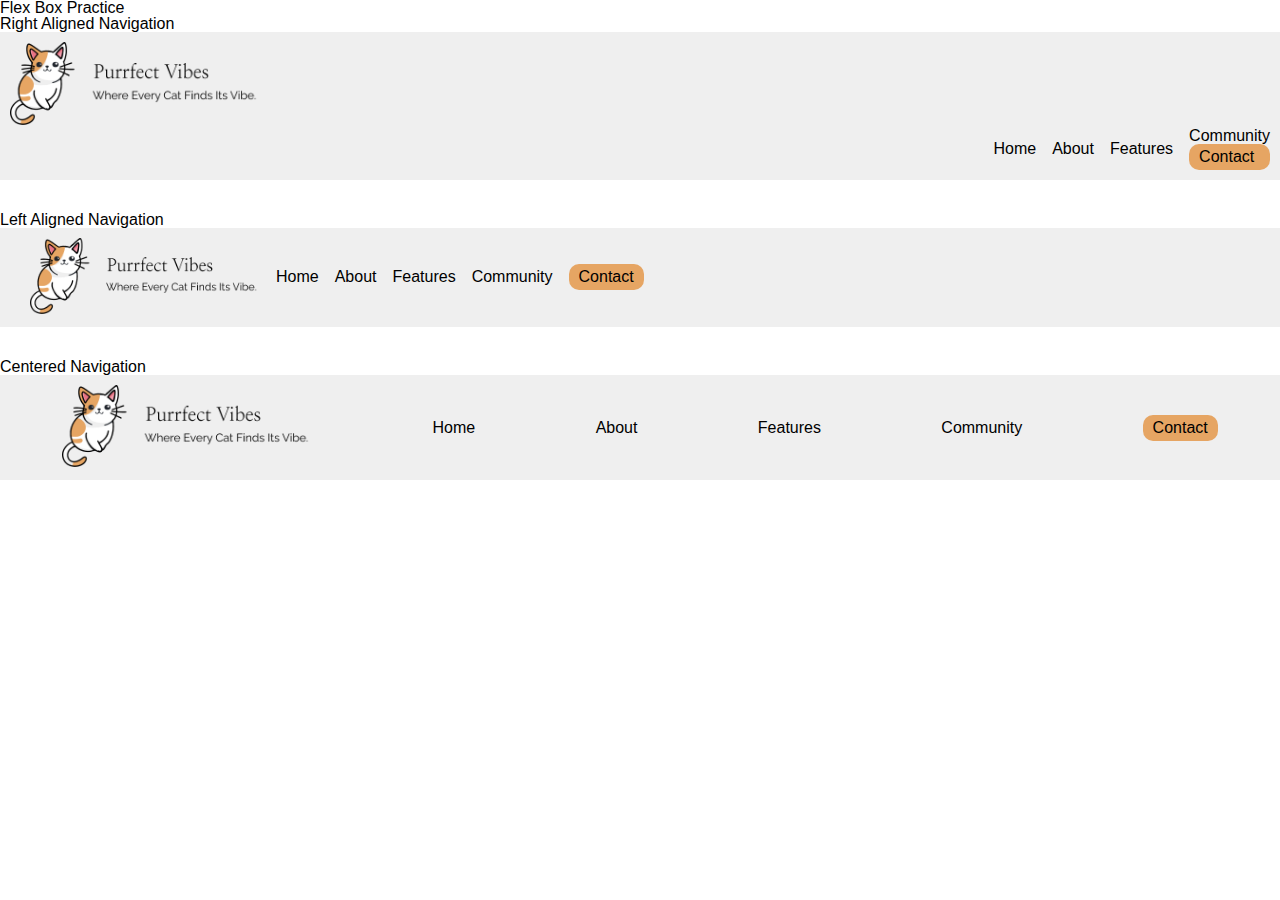
<file: beginning 5/part1/index.html>
<!DOCTYPE html>
<html lang="en">
<head>
    <meta charset="UTF-8">
    <meta name="viewport" content="width=device-width, initial-scale=1.0">
    <title>Flex Box Layout Practice</title>
    <link rel="stylesheet" href="css/reset.css">
    <link rel="stylesheet" href="css/styles.css">
</head>
<body>
    <h1>Flex Box Practice</h1>
        <h2>Right Aligned Navigation</h2>
        <nav class="nav1">
            <img src="assets/logo.png" alt="logo">
            <ul>
                <li><a href="#">Home</a></li>
                <li><a href="#">About</a></li>
                <li><a href="#">Features</a></li>
                <lili><a href="#">Community</a></li>
                <li ><a href="#" class="button">Contact</a></li>
            </ul>
        </nav>

    <h2>Left Aligned Navigation</h2>
    <nav class="nav2">
        <ul>
            <li><img  class="logo2" src="assets/logo.png" alt="logo"></li>
            <li><a href="#">Home</a></li>
            <li><a href="#">About</a></li>
            <li><a href="#">Features</a></li>
            <li><a href="#">Community</a></li>
            <li><a href="#" class="button">Contact</a></li>
        </ul>
    </nav>

    <h2>Centered Navigation</h2>
    <nav class="nav3">
        <ul>
            <li><img  class="logo3" src="assets/logo.png" alt="logo"></li>
            <li ><a href="#">Home</a></li>
            <li ><a href="#">About</a></li>
            <li><a href="#">Features</a></li>
            <li><a href="#">Community</a></li>
            <li><a href="#" class="button">Contact</a></li>
        </ul>
    </nav>
   
</body>
</html>
</file>
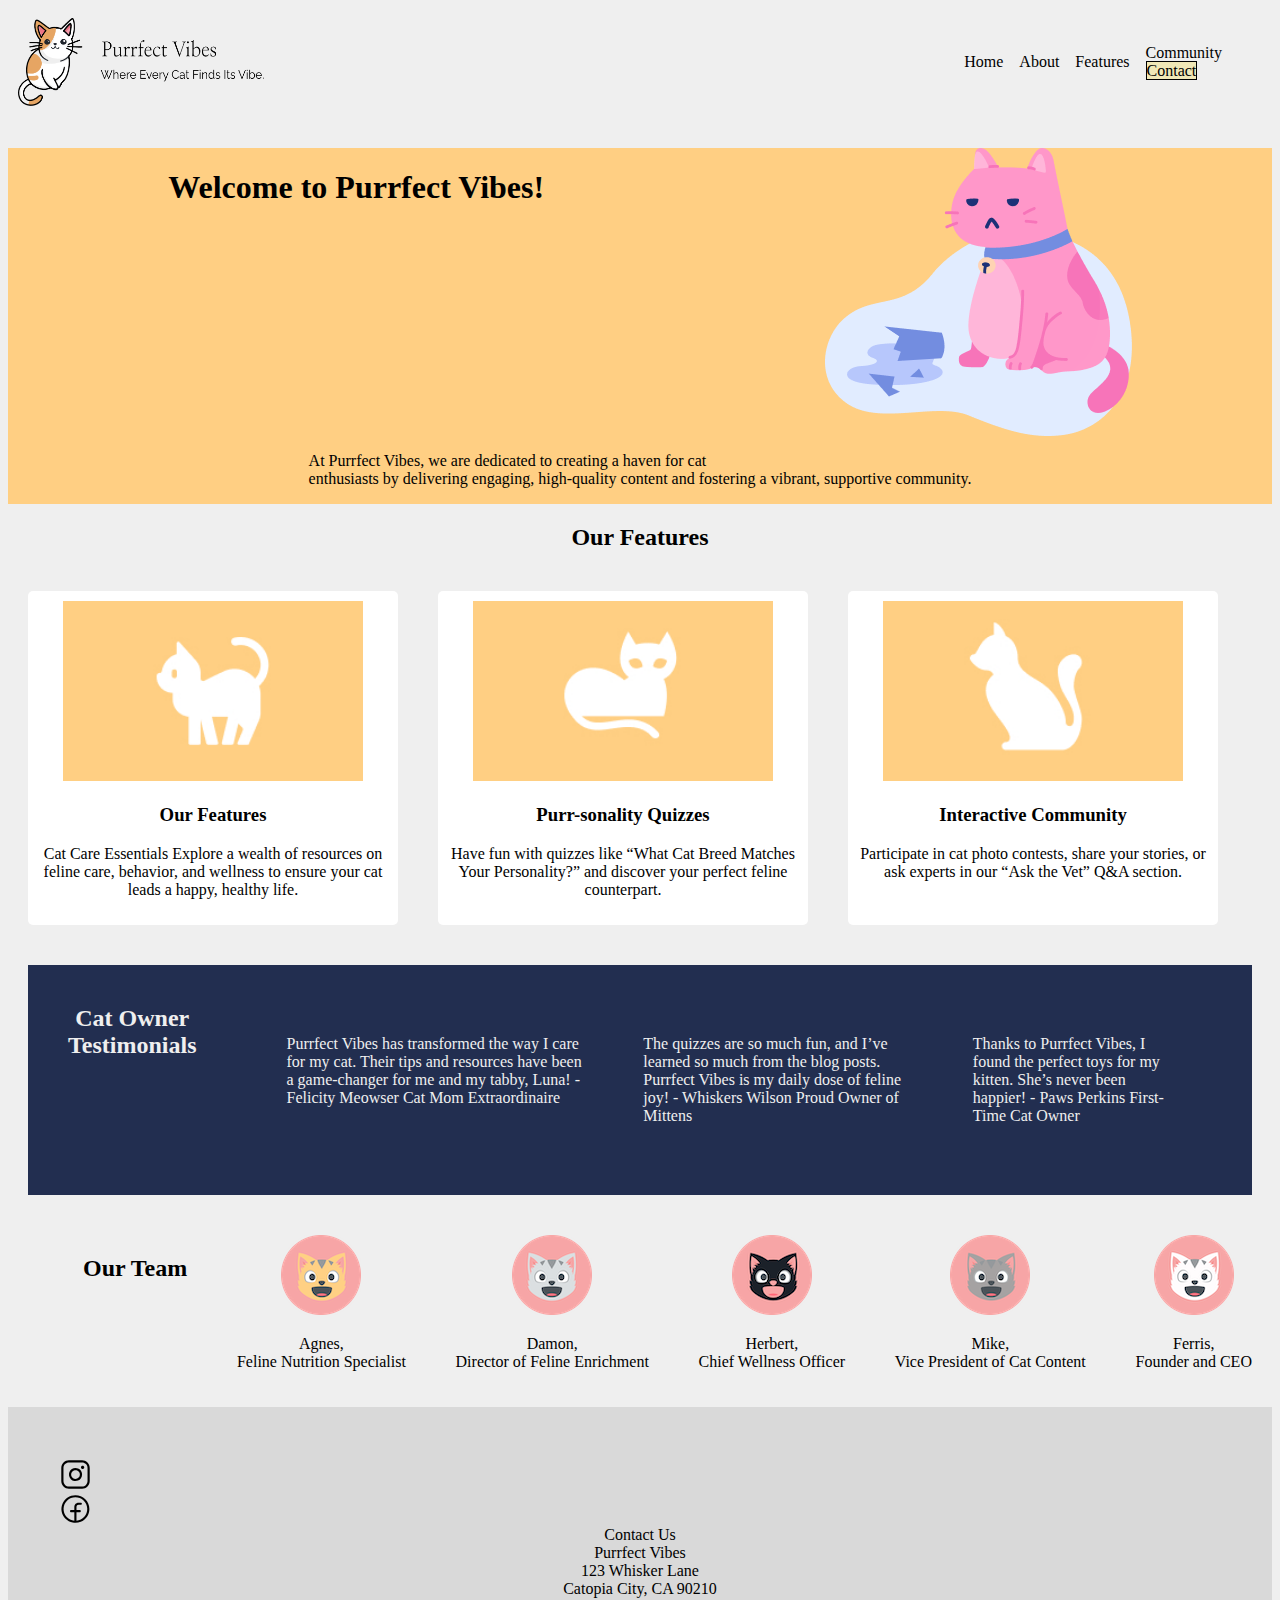
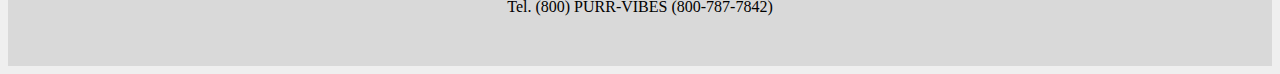
<file: beginning 5/part2/index.html>
<!DOCTYPE html>
<html lang="en">
<head>
    <meta charset="utf-8">
    <title>Welcome to Purrfect Vibes - Flexible Box</title>
    <link rel="stylesheet" href="css/styles.css">
</head>
<body>

    <nav class="nav1">
        <img  class="logo" src="images/logo.png" alt="logo">
        <ul>
            <li></li>
            <li><a href="#">Home</a></li>
            <li><a href="#">About</a></li>
            <li><a href="#">Features</a></li>
            <lili><a href="#">Community</a></li>
            <li ><a href="#" class="button">Contact</a></li>
        </ul>
    </nav>
   
    <header>
        <h1> Welcome to Purrfect Vibes!</h1>
        <img src="images/hero-cat.png" alt="cat">
        <p> At Purrfect Vibes, we are dedicated to creating a haven for cat <br>enthusiasts by delivering engaging, high-quality content and fostering a vibrant, supportive community.</p>
    </header>
     <div><h2>Our Features</h2></div>
    <section>
        <div class="features">
            <img src="images/cat-care.jpg" alt="cat">
            <h3> Our Features</h3>
            <p> Cat Care Essentials
           Explore a wealth of resources on feline care, behavior, and wellness to ensure your cat leads a happy, healthy life.</p>
        </div>

        <div class="features">
            <img src="images/cat-community.jpg" alt="cat">
            <h3> Purr-sonality Quizzes</h3>
            <p>Have fun with quizzes like “What Cat Breed Matches Your Personality?” and discover your perfect feline counterpart.</p>
        </div>

        <div class="features">
            <img src="images/cat-quizzes.jpg" alt="cat">
             <h3> Interactive Community</h3>
             <p> Participate in cat photo contests, share your stories, or ask experts in our “Ask the Vet” Q&A section.</p>
        </div>
    </section>
     
      

    
    <section class="testimonials">
        <div><h2 class="testimonials">Cat Owner Testimonials</h2></div>
        <div class="testimonials">
            <div class="testimonials">
                Purrfect Vibes has transformed the way I care for my cat. Their tips and resources have been a game-changer for me and my tabby, Luna!
                - Felicity Meowser
                Cat Mom Extraordinaire
            </div>
            <div class="testimonials">
                The quizzes are so much fun, and I’ve learned so much from the blog posts. Purrfect Vibes is my daily dose of feline joy!
            - Whiskers Wilson
            Proud Owner of Mittens
            </div>
            <div class="testimonials">
                Thanks to Purrfect Vibes, I found the perfect toys for my kitten. She’s never been happier!
                - Paws Perkins
                First-Time Cat Owner
            </div>
        </div>
    </section>
  
    <section class="team">
        <div><h2>Our Team</h2></div> 
        <div>
            <img class="team1" src="images/head-agnes.png" alt="cat">
            <p>Agnes,<br> Feline Nutrition Specialist</p>
        </div>
        <div>   
            <img src="images/head-damon.png" alt="cat">
            <p>Damon,<br> Director of Feline Enrichment</p></div>
        <div>     
            <img src="images/head-herbert.png" alt="">
            <p>Herbert,<br> Chief Wellness Officer</p>  </div>
        <div>
             <img src="images/head-mike.png" alt="">
             <p> Mike,<br> Vice President of Cat Content</p>  
        </div>
        <div>
             <img src="images/head-ferris.png" alt="">
             <p> Ferris, <br>Founder and CEO</p>
        </div>
         
     
         
       
    </section>

    <footer>     
 <img src="images/instagram.svg" alt="">
<img src="images/facebook.svg" alt="">
       <p> Contact Us</p>
       <p> Purrfect Vibes</p>
       <p> 123 Whisker Lane</p>
       <p> Catopia City, CA 90210</p>
       <p> Tel. (800) PURR-VIBES (800-787-7842)</p>

    </footer>
   
   
   
 

    
    
</body>
</html>
</file>
<file: beginning 5/part1/css/styles.css>
body {
    font-size: 16px;
    font-family: Verdana, Geneva, Tahoma, sans-serif;
}
a {
    text-decoration: none;
    color: #000
}
a:hover {
    color: #e6a563;
}
.logo2 {
    padding-left: 20px;
}
nav {
    background-color: #efefef;
    padding: 10px;
    margin-bottom: 2em;
}
nav img {
    width: 250px;
}
nav ul {
    list-style-type: none;
}
.nav1 ul{
    display: flex;
    align-items:center;
    justify-content:flex-end;
    gap: 1em;
}
.nav1 li:first-child {
    display: flex;
    align-items: flex-start;
}
.button {
    display: flex;
    align-self: flex-end;
}
.nav2 ul{
    display: flex;
    justify-content:left;
    align-items: center;
    gap: 1em;
}
.nav3 ul{
    display: flex;
    justify-content: space-around;
    align-items: center; 
    gap: 1em;
   
}
.button {
    background-color: #e6a563;
    border-radius: 10px;
    padding: 5px 10px;
}
li {
   
}
</file>
<file: beginning 5/part2/css/styles.css>
body {
    background-color:  #efefef;
}
a {
    text-decoration: none;
    color: #000
}
a:hover {
    color: #e6a563;
}
nav {
    display: flex;
    background-color: #efefef;
    padding: 10px;
    margin-bottom: 2em;
}
nav img {
    width: 250px;
}
.logo {
    display: flex;
    align-items: flex-start;
}
nav ul {
    display: flex;
    list-style-type: none;
    align-items: center;
    padding: 10px;
    margin-right: 30px;
    margin-left: auto;
    justify-content: space-around;
    gap: 1em;
}
.button {
   background-color: #f0e8b7;
   align-self: flex-end;
   border: #000 1px solid;

}

/* Part 2*/
.logo {
    order: -1;
}
section {
    display: flex;
    flex-direction: column;
}
/*
header {
    background-color:   #FFCF83; 
    display: flex;
    flex-direction: row-reverse;
    padding: 20px;
    align-items: center;
}
header h1 {
    order: 4;
    margin: 50px;
    padding: 20px;
}
*/
header {
    background-color:#FFCF83; 
    display: flex;
    flex-wrap: wrap;
    justify-content: space-around;
}
header h1 {
  padding-left: 20px;
  padding-bottom: 0;
  order: -1;
 
}
header p {
   order: 2;

 }
h2 {
    text-align: center;
    background-color:  #efefef;
}
section {
    display: flex;
    flex-direction: row;
}
/*features*/
div.features  {
    background-color: #fff;
    margin: 20px;
    width: 350px;
    text-align: center;
    padding: 10px;
    border-radius: 5px;
}
.features img {
    width: 300px;
}
/*testimonials*/
.testimonials {
    background-color: #222e50;
   display: flex;
   color: #efefef;
   Padding: 10px;
   margin: 20px;
}
.testimonials h2 {
    background-color:#222e50;
    Padding: 10px;
    margin: 20px;
    text-align: center;
}
/*team*/
section.team {
    display: flex;
   justify-content: space-between;
   flex-wrap: wrap;
   gap: 1em;
   padding: 20px;
   padding-left: 75px;
}
.team{
    text-align: center;
}
.team1 img{
    width: 100%;
    height: 18%;
    flex-wrap: wrap;
}




/*footer*/
footer {
    display: flex;
    flex-direction: column;
    background-color: #D9D9D9;
    flex-wrap: wrap;
    padding: 50px;
}
footer p {
    display: flex;
    text-align: center;
    justify-content: center;
    margin: 0;
    padding: 0;
}
footer img {
    display: flex;
    flex-direction: row;
    width: 35px;
    order: -1;
}
</file>
